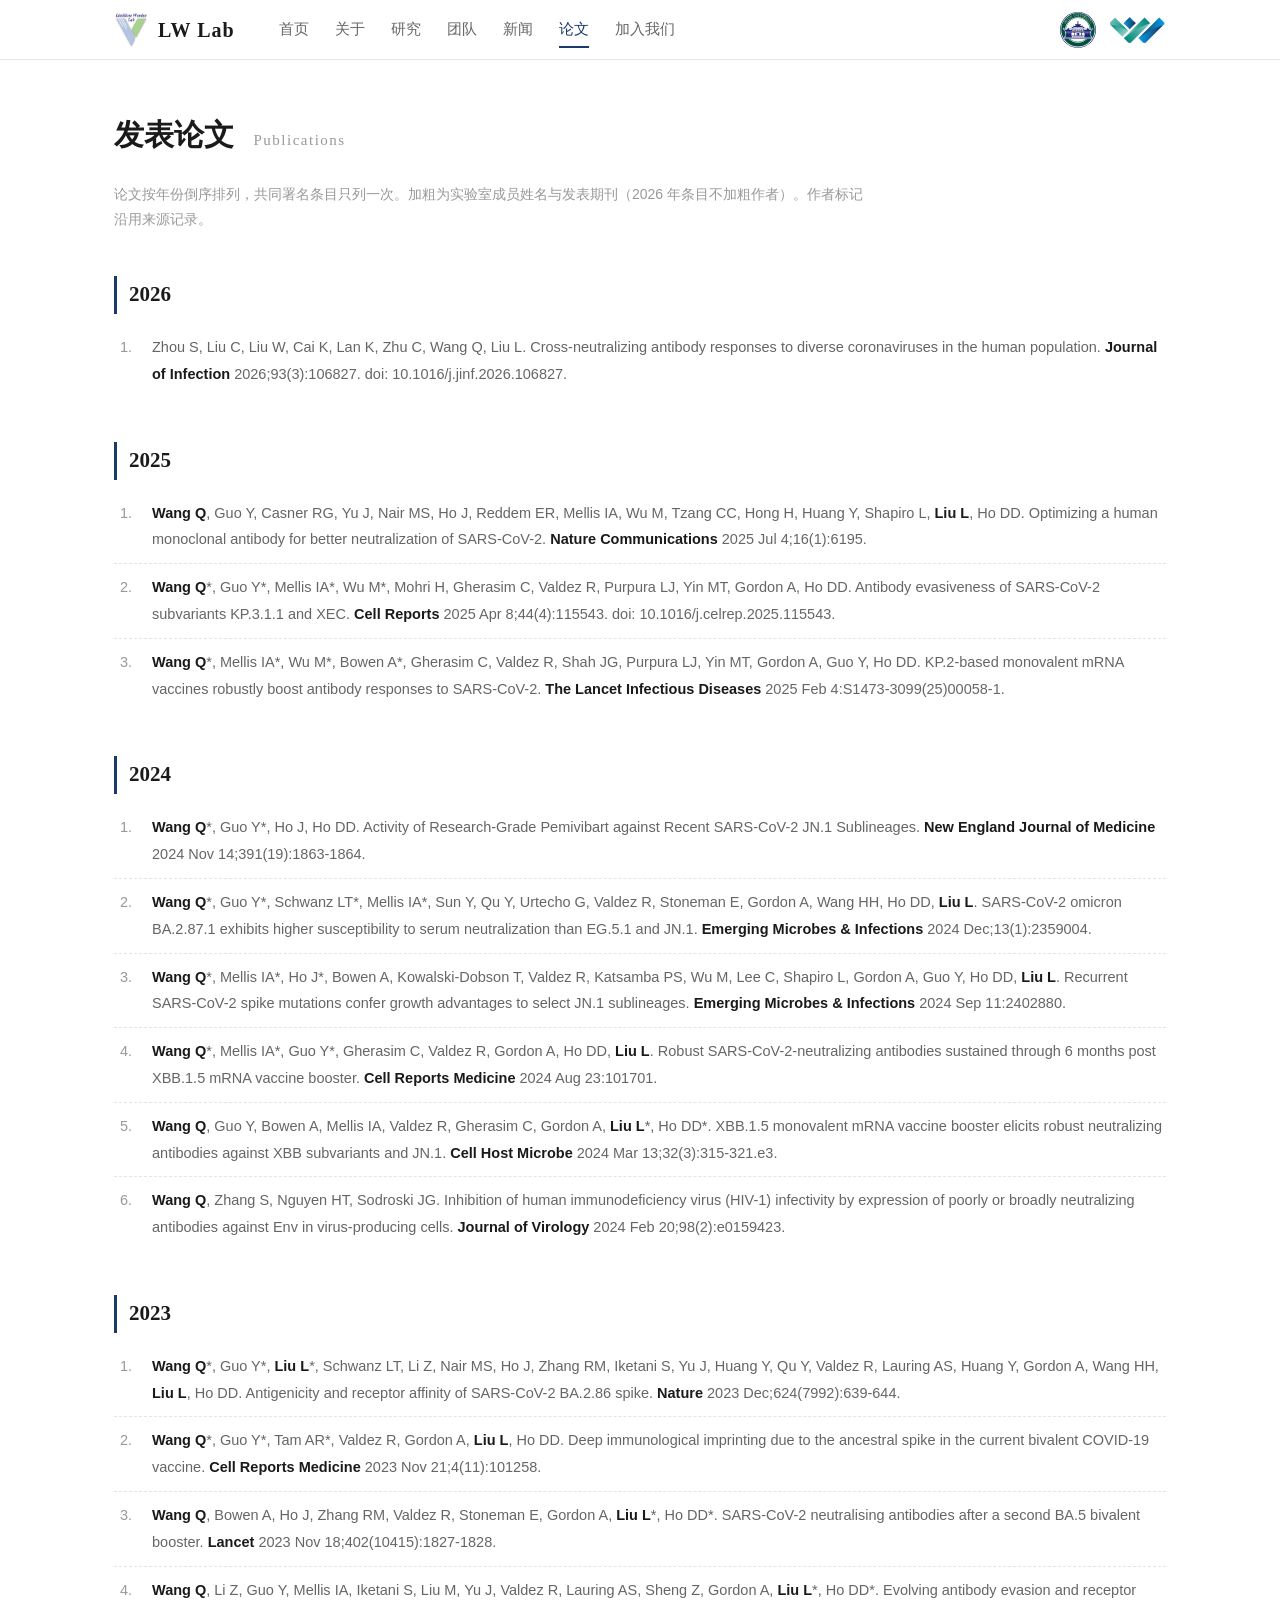
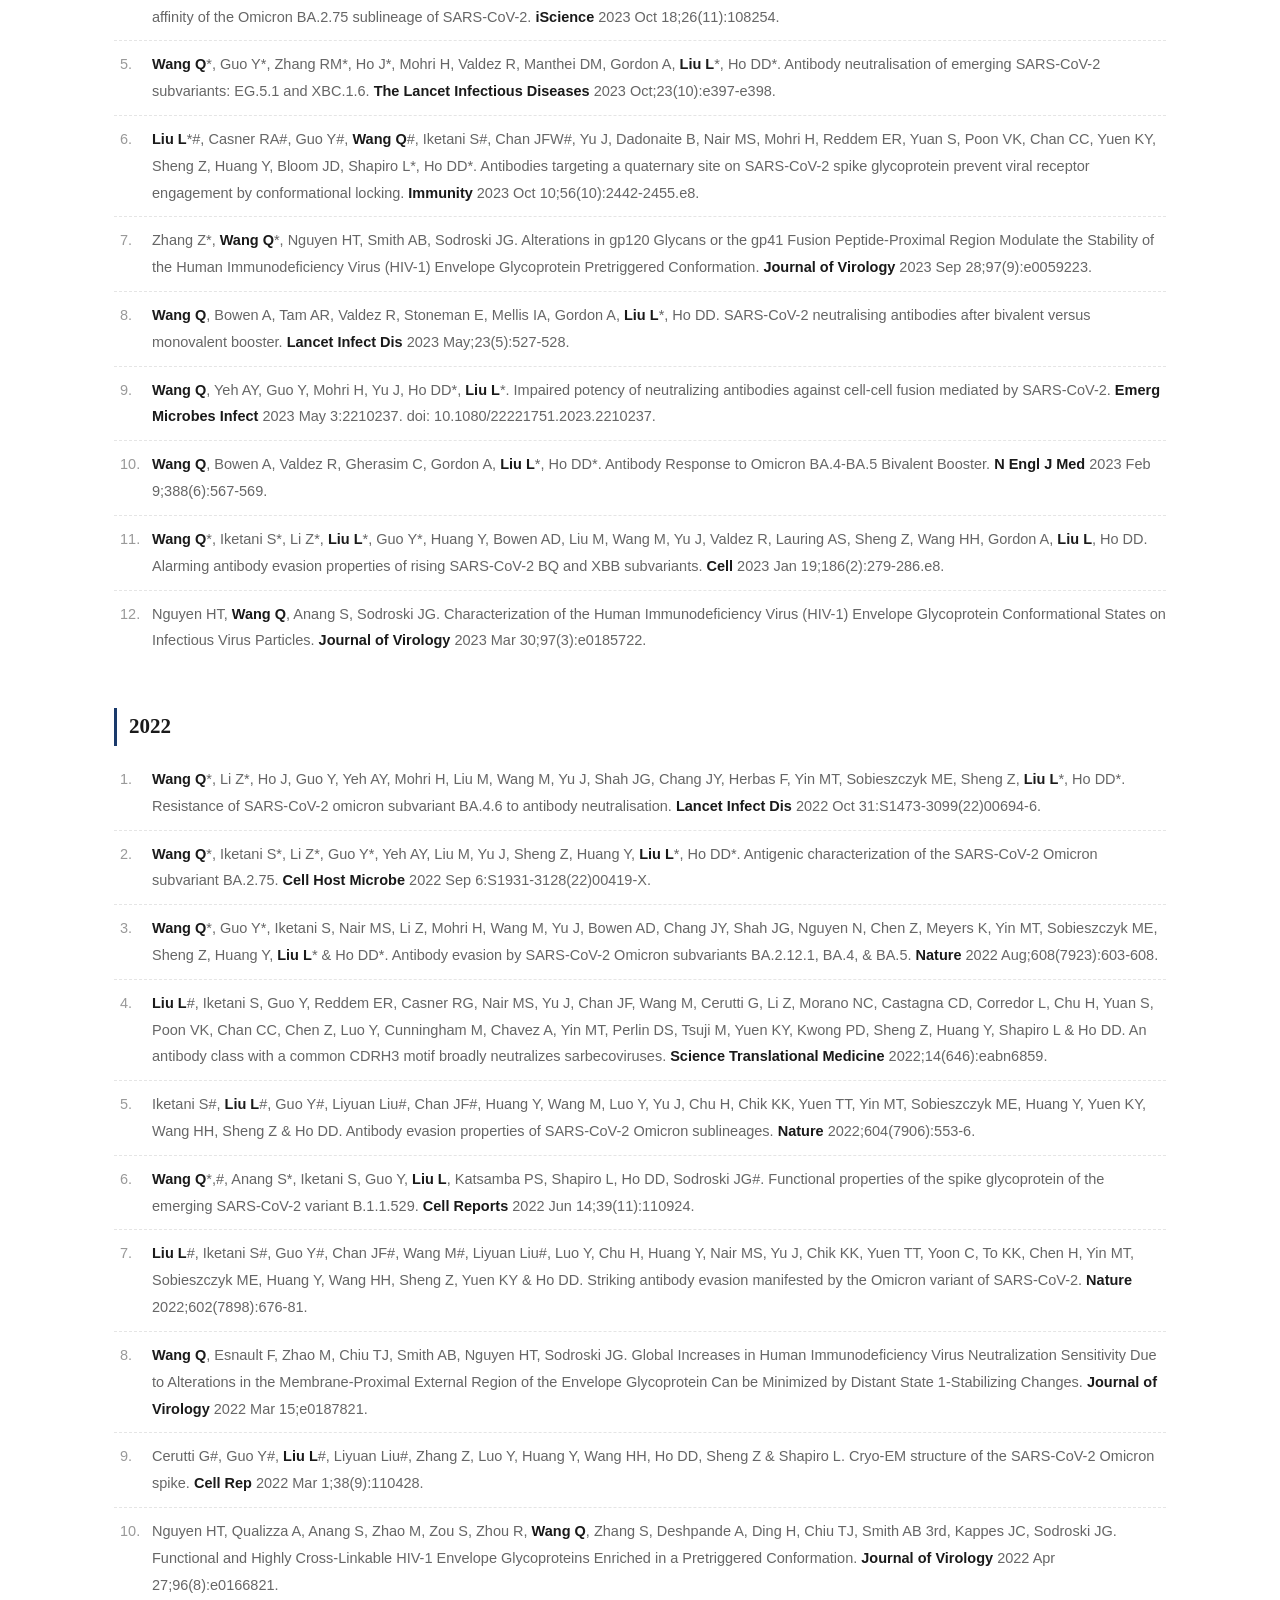
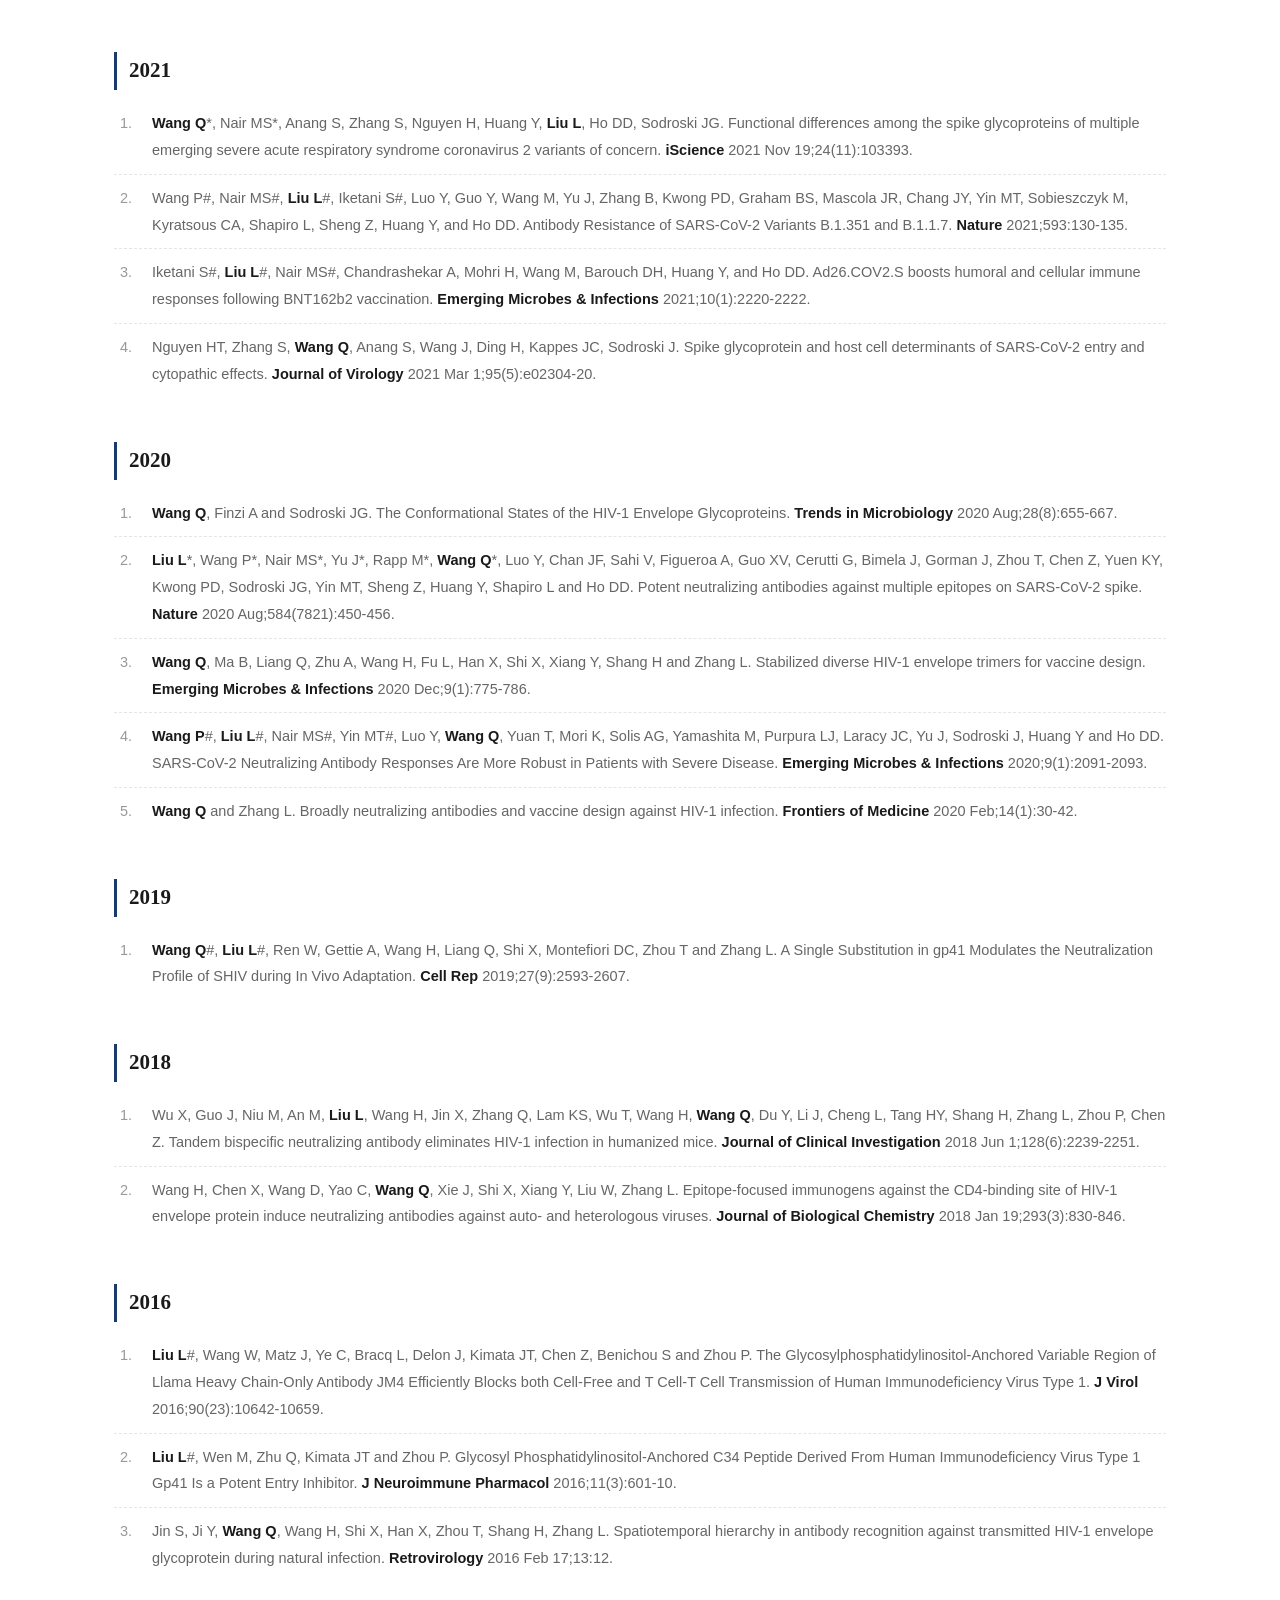
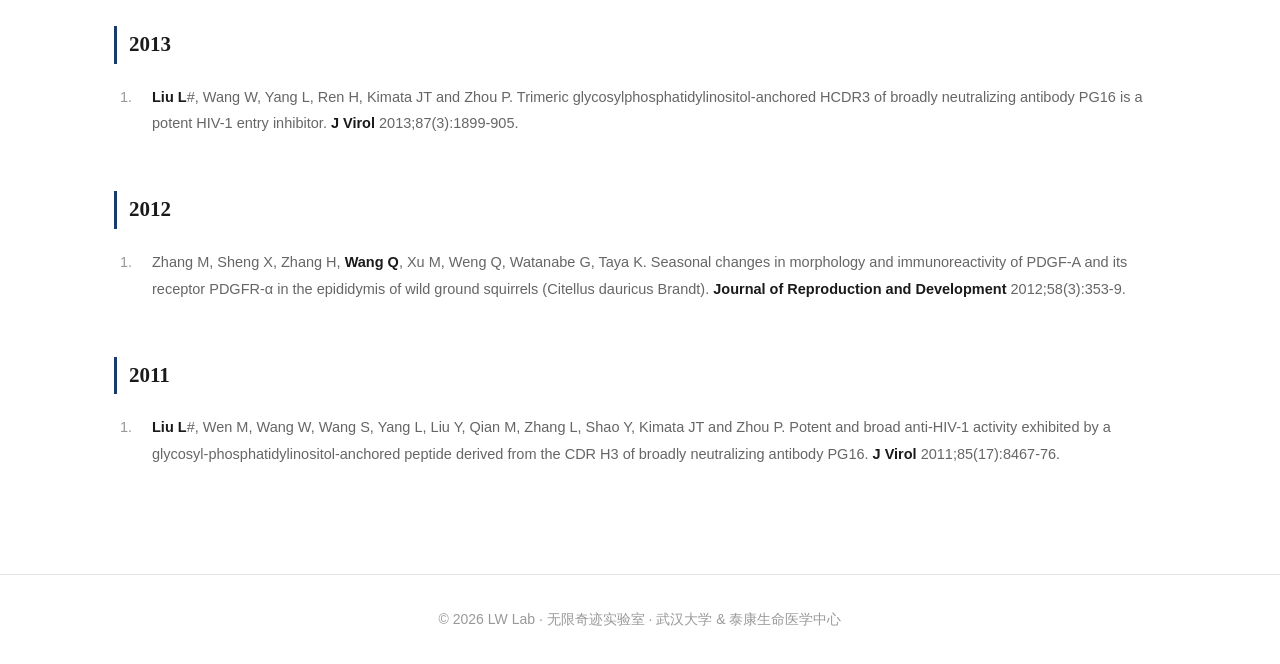
<file: publication.html>
<!DOCTYPE html>
<html lang="zh-CN">
<head>
  <meta charset="UTF-8">
  <meta name="viewport" content="width=device-width, initial-scale=1.0">
  <title>发表论文 · LW Lab · 无限奇迹实验室</title>
  <meta name="description" content="LW Lab（无限奇迹实验室）发表论文列表 · Selected Publications">
  <link rel="icon" type="image/jpeg" href="assets/photos/LWlab.jpg?v=4e979c660531">
  <link rel="stylesheet" href="css/style.css?v=4e979c660531">
</head>
<body>

  <header class="site-header">
    <div class="container header-inner">
      <a class="brand" href="index.html">
        <img class="brand-logo" src="assets/photos/LWlab.jpg?v=4e979c660531" alt="LW Lab 徽标">
        <span>LW&nbsp;Lab</span>
      </a>
      <nav class="site-nav" id="siteNav" aria-label="主导航">
        <a href="index.html#home">首页</a>
        <a href="index.html#about">关于</a>
        <a href="index.html#research">研究</a>
        <a href="index.html#people">团队</a>
        <a href="index.html#news">新闻</a>
        <a href="publication.html" class="active" aria-current="page">论文</a>
        <a href="index.html#join">加入我们</a>
      </nav>
      <div class="header-logos" aria-label="依托单位">
        <img src="assets/photos/武汉大学logo.svg?v=4e979c660531" alt="武汉大学" title="武汉大学">
        <img src="assets/photos/taikang-logo.png?v=4e979c660531" alt="泰康生命医学中心" title="泰康生命医学中心">
      </div>
      <button class="nav-toggle" id="navToggle" aria-label="打开导航菜单" aria-expanded="false" aria-controls="siteNav">
        <span></span><span></span><span></span>
      </button>
    </div>
  </header>

  <main>
    <section class="pub-page"><div class="container"><h2 class="section-title">发表论文 <span class="section-title-en">Publications</span></h2><p class="pub-note">论文按年份倒序排列，共同署名条目只列一次。加粗为实验室成员姓名与发表期刊（2026 年条目不加粗作者）。作者标记沿用来源记录。</p><h3 class="pub-year">2026</h3><ol class="pub-list"><li>Zhou S, Liu C, Liu W, Cai K, Lan K, Zhu C, Wang Q, Liu L. Cross-neutralizing antibody responses to diverse coronaviruses in the human population. <strong>Journal of Infection</strong> 2026;93(3):106827. doi: 10.1016/j.jinf.2026.106827.</li></ol><h3 class="pub-year">2025</h3><ol class="pub-list"><li><strong>Wang Q</strong>, Guo Y, Casner RG, Yu J, Nair MS, Ho J, Reddem ER, Mellis IA, Wu M, Tzang CC, Hong H, Huang Y, Shapiro L, <strong>Liu L</strong>, Ho DD. Optimizing a human monoclonal antibody for better neutralization of SARS-CoV-2. <strong>Nature Communications</strong> 2025 Jul 4;16(1):6195.</li><li><strong>Wang Q</strong>*, Guo Y*, Mellis IA*, Wu M*, Mohri H, Gherasim C, Valdez R, Purpura LJ, Yin MT, Gordon A, Ho DD. Antibody evasiveness of SARS-CoV-2 subvariants KP.3.1.1 and XEC. <strong>Cell Reports</strong> 2025 Apr 8;44(4):115543. doi: 10.1016/j.celrep.2025.115543.</li><li><strong>Wang Q</strong>*, Mellis IA*, Wu M*, Bowen A*, Gherasim C, Valdez R, Shah JG, Purpura LJ, Yin MT, Gordon A, Guo Y, Ho DD. KP.2-based monovalent mRNA vaccines robustly boost antibody responses to SARS-CoV-2. <strong>The Lancet Infectious Diseases</strong> 2025 Feb 4:S1473-3099(25)00058-1.</li></ol><h3 class="pub-year">2024</h3><ol class="pub-list"><li><strong>Wang Q</strong>*, Guo Y*, Ho J, Ho DD. Activity of Research-Grade Pemivibart against Recent SARS-CoV-2 JN.1 Sublineages. <strong>New England Journal of Medicine</strong> 2024 Nov 14;391(19):1863-1864.</li><li><strong>Wang Q</strong>*, Guo Y*, Schwanz LT*, Mellis IA*, Sun Y, Qu Y, Urtecho G, Valdez R, Stoneman E, Gordon A, Wang HH, Ho DD, <strong>Liu L</strong>. SARS-CoV-2 omicron BA.2.87.1 exhibits higher susceptibility to serum neutralization than EG.5.1 and JN.1. <strong>Emerging Microbes &amp; Infections</strong> 2024 Dec;13(1):2359004.</li><li><strong>Wang Q</strong>*, Mellis IA*, Ho J*, Bowen A, Kowalski-Dobson T, Valdez R, Katsamba PS, Wu M, Lee C, Shapiro L, Gordon A, Guo Y, Ho DD, <strong>Liu L</strong>. Recurrent SARS-CoV-2 spike mutations confer growth advantages to select JN.1 sublineages. <strong>Emerging Microbes &amp; Infections</strong> 2024 Sep 11:2402880.</li><li><strong>Wang Q</strong>*, Mellis IA*, Guo Y*, Gherasim C, Valdez R, Gordon A, Ho DD, <strong>Liu L</strong>. Robust SARS-CoV-2-neutralizing antibodies sustained through 6 months post XBB.1.5 mRNA vaccine booster. <strong>Cell Reports Medicine</strong> 2024 Aug 23:101701.</li><li><strong>Wang Q</strong>, Guo Y, Bowen A, Mellis IA, Valdez R, Gherasim C, Gordon A, <strong>Liu L</strong>*, Ho DD*. XBB.1.5 monovalent mRNA vaccine booster elicits robust neutralizing antibodies against XBB subvariants and JN.1. <strong>Cell Host Microbe</strong> 2024 Mar 13;32(3):315-321.e3.</li><li><strong>Wang Q</strong>, Zhang S, Nguyen HT, Sodroski JG. Inhibition of human immunodeficiency virus (HIV-1) infectivity by expression of poorly or broadly neutralizing antibodies against Env in virus-producing cells. <strong>Journal of Virology</strong> 2024 Feb 20;98(2):e0159423.</li></ol><h3 class="pub-year">2023</h3><ol class="pub-list"><li><strong>Wang Q</strong>*, Guo Y*, <strong>Liu L</strong>*, Schwanz LT, Li Z, Nair MS, Ho J, Zhang RM, Iketani S, Yu J, Huang Y, Qu Y, Valdez R, Lauring AS, Huang Y, Gordon A, Wang HH, <strong>Liu L</strong>, Ho DD. Antigenicity and receptor affinity of SARS-CoV-2 BA.2.86 spike. <strong>Nature</strong> 2023 Dec;624(7992):639-644.</li><li><strong>Wang Q</strong>*, Guo Y*, Tam AR*, Valdez R, Gordon A, <strong>Liu L</strong>, Ho DD. Deep immunological imprinting due to the ancestral spike in the current bivalent COVID-19 vaccine. <strong>Cell Reports Medicine</strong> 2023 Nov 21;4(11):101258.</li><li><strong>Wang Q</strong>, Bowen A, Ho J, Zhang RM, Valdez R, Stoneman E, Gordon A, <strong>Liu L</strong>*, Ho DD*. SARS-CoV-2 neutralising antibodies after a second BA.5 bivalent booster. <strong>Lancet</strong> 2023 Nov 18;402(10415):1827-1828.</li><li><strong>Wang Q</strong>, Li Z, Guo Y, Mellis IA, Iketani S, Liu M, Yu J, Valdez R, Lauring AS, Sheng Z, Gordon A, <strong>Liu L</strong>*, Ho DD*. Evolving antibody evasion and receptor affinity of the Omicron BA.2.75 sublineage of SARS-CoV-2. <strong>iScience</strong> 2023 Oct 18;26(11):108254.</li><li><strong>Wang Q</strong>*, Guo Y*, Zhang RM*, Ho J*, Mohri H, Valdez R, Manthei DM, Gordon A, <strong>Liu L</strong>*, Ho DD*. Antibody neutralisation of emerging SARS-CoV-2 subvariants: EG.5.1 and XBC.1.6. <strong>The Lancet Infectious Diseases</strong> 2023 Oct;23(10):e397-e398.</li><li><strong>Liu L</strong>*#, Casner RA#, Guo Y#, <strong>Wang Q</strong>#, Iketani S#, Chan JFW#, Yu J, Dadonaite B, Nair MS, Mohri H, Reddem ER, Yuan S, Poon VK, Chan CC, Yuen KY, Sheng Z, Huang Y, Bloom JD, Shapiro L*, Ho DD*. Antibodies targeting a quaternary site on SARS-CoV-2 spike glycoprotein prevent viral receptor engagement by conformational locking. <strong>Immunity</strong> 2023 Oct 10;56(10):2442-2455.e8.</li><li>Zhang Z*, <strong>Wang Q</strong>*, Nguyen HT, Smith AB, Sodroski JG. Alterations in gp120 Glycans or the gp41 Fusion Peptide-Proximal Region Modulate the Stability of the Human Immunodeficiency Virus (HIV-1) Envelope Glycoprotein Pretriggered Conformation. <strong>Journal of Virology</strong> 2023 Sep 28;97(9):e0059223.</li><li><strong>Wang Q</strong>, Bowen A, Tam AR, Valdez R, Stoneman E, Mellis IA, Gordon A, <strong>Liu L</strong>*, Ho DD. SARS-CoV-2 neutralising antibodies after bivalent versus monovalent booster. <strong>Lancet Infect Dis</strong> 2023 May;23(5):527-528.</li><li><strong>Wang Q</strong>, Yeh AY, Guo Y, Mohri H, Yu J, Ho DD*, <strong>Liu L</strong>*. Impaired potency of neutralizing antibodies against cell-cell fusion mediated by SARS-CoV-2. <strong>Emerg Microbes Infect</strong> 2023 May 3:2210237. doi: 10.1080/22221751.2023.2210237.</li><li><strong>Wang Q</strong>, Bowen A, Valdez R, Gherasim C, Gordon A, <strong>Liu L</strong>*, Ho DD*. Antibody Response to Omicron BA.4-BA.5 Bivalent Booster. <strong>N Engl J Med</strong> 2023 Feb 9;388(6):567-569.</li><li><strong>Wang Q</strong>*, Iketani S*, Li Z*, <strong>Liu L</strong>*, Guo Y*, Huang Y, Bowen AD, Liu M, Wang M, Yu J, Valdez R, Lauring AS, Sheng Z, Wang HH, Gordon A, <strong>Liu L</strong>, Ho DD. Alarming antibody evasion properties of rising SARS-CoV-2 BQ and XBB subvariants. <strong>Cell</strong> 2023 Jan 19;186(2):279-286.e8.</li><li>Nguyen HT, <strong>Wang Q</strong>, Anang S, Sodroski JG. Characterization of the Human Immunodeficiency Virus (HIV-1) Envelope Glycoprotein Conformational States on Infectious Virus Particles. <strong>Journal of Virology</strong> 2023 Mar 30;97(3):e0185722.</li></ol><h3 class="pub-year">2022</h3><ol class="pub-list"><li><strong>Wang Q</strong>*, Li Z*, Ho J, Guo Y, Yeh AY, Mohri H, Liu M, Wang M, Yu J, Shah JG, Chang JY, Herbas F, Yin MT, Sobieszczyk ME, Sheng Z, <strong>Liu L</strong>*, Ho DD*. Resistance of SARS-CoV-2 omicron subvariant BA.4.6 to antibody neutralisation. <strong>Lancet Infect Dis</strong> 2022 Oct 31:S1473-3099(22)00694-6.</li><li><strong>Wang Q</strong>*, Iketani S*, Li Z*, Guo Y*, Yeh AY, Liu M, Yu J, Sheng Z, Huang Y, <strong>Liu L</strong>*, Ho DD*. Antigenic characterization of the SARS-CoV-2 Omicron subvariant BA.2.75. <strong>Cell Host Microbe</strong> 2022 Sep 6:S1931-3128(22)00419-X.</li><li><strong>Wang Q</strong>*, Guo Y*, Iketani S, Nair MS, Li Z, Mohri H, Wang M, Yu J, Bowen AD, Chang JY, Shah JG, Nguyen N, Chen Z, Meyers K, Yin MT, Sobieszczyk ME, Sheng Z, Huang Y, <strong>Liu L</strong>* &amp; Ho DD*. Antibody evasion by SARS-CoV-2 Omicron subvariants BA.2.12.1, BA.4, &amp; BA.5. <strong>Nature</strong> 2022 Aug;608(7923):603-608.</li><li><strong>Liu L</strong>#, Iketani S, Guo Y, Reddem ER, Casner RG, Nair MS, Yu J, Chan JF, Wang M, Cerutti G, Li Z, Morano NC, Castagna CD, Corredor L, Chu H, Yuan S, Poon VK, Chan CC, Chen Z, Luo Y, Cunningham M, Chavez A, Yin MT, Perlin DS, Tsuji M, Yuen KY, Kwong PD, Sheng Z, Huang Y, Shapiro L &amp; Ho DD. An antibody class with a common CDRH3 motif broadly neutralizes sarbecoviruses. <strong>Science Translational Medicine</strong> 2022;14(646):eabn6859.</li><li>Iketani S#, <strong>Liu L</strong>#, Guo Y#, Liyuan Liu#, Chan JF#, Huang Y, Wang M, Luo Y, Yu J, Chu H, Chik KK, Yuen TT, Yin MT, Sobieszczyk ME, Huang Y, Yuen KY, Wang HH, Sheng Z &amp; Ho DD. Antibody evasion properties of SARS-CoV-2 Omicron sublineages. <strong>Nature</strong> 2022;604(7906):553-6.</li><li><strong>Wang Q</strong>*,#, Anang S*, Iketani S, Guo Y, <strong>Liu L</strong>, Katsamba PS, Shapiro L, Ho DD, Sodroski JG#. Functional properties of the spike glycoprotein of the emerging SARS-CoV-2 variant B.1.1.529. <strong>Cell Reports</strong> 2022 Jun 14;39(11):110924.</li><li><strong>Liu L</strong>#, Iketani S#, Guo Y#, Chan JF#, Wang M#, Liyuan Liu#, Luo Y, Chu H, Huang Y, Nair MS, Yu J, Chik KK, Yuen TT, Yoon C, To KK, Chen H, Yin MT, Sobieszczyk ME, Huang Y, Wang HH, Sheng Z, Yuen KY &amp; Ho DD. Striking antibody evasion manifested by the Omicron variant of SARS-CoV-2. <strong>Nature</strong> 2022;602(7898):676-81.</li><li><strong>Wang Q</strong>, Esnault F, Zhao M, Chiu TJ, Smith AB, Nguyen HT, Sodroski JG. Global Increases in Human Immunodeficiency Virus Neutralization Sensitivity Due to Alterations in the Membrane-Proximal External Region of the Envelope Glycoprotein Can be Minimized by Distant State 1-Stabilizing Changes. <strong>Journal of Virology</strong> 2022 Mar 15;e0187821.</li><li>Cerutti G#, Guo Y#, <strong>Liu L</strong>#, Liyuan Liu#, Zhang Z, Luo Y, Huang Y, Wang HH, Ho DD, Sheng Z &amp; Shapiro L. Cryo-EM structure of the SARS-CoV-2 Omicron spike. <strong>Cell Rep</strong> 2022 Mar 1;38(9):110428.</li><li>Nguyen HT, Qualizza A, Anang S, Zhao M, Zou S, Zhou R, <strong>Wang Q</strong>, Zhang S, Deshpande A, Ding H, Chiu TJ, Smith AB 3rd, Kappes JC, Sodroski JG. Functional and Highly Cross-Linkable HIV-1 Envelope Glycoproteins Enriched in a Pretriggered Conformation. <strong>Journal of Virology</strong> 2022 Apr 27;96(8):e0166821.</li></ol><h3 class="pub-year">2021</h3><ol class="pub-list"><li><strong>Wang Q</strong>*, Nair MS*, Anang S, Zhang S, Nguyen H, Huang Y, <strong>Liu L</strong>, Ho DD, Sodroski JG. Functional differences among the spike glycoproteins of multiple emerging severe acute respiratory syndrome coronavirus 2 variants of concern. <strong>iScience</strong> 2021 Nov 19;24(11):103393.</li><li>Wang P#, Nair MS#, <strong>Liu L</strong>#, Iketani S#, Luo Y, Guo Y, Wang M, Yu J, Zhang B, Kwong PD, Graham BS, Mascola JR, Chang JY, Yin MT, Sobieszczyk M, Kyratsous CA, Shapiro L, Sheng Z, Huang Y, and Ho DD. Antibody Resistance of SARS-CoV-2 Variants B.1.351 and B.1.1.7. <strong>Nature</strong> 2021;593:130-135.</li><li>Iketani S#, <strong>Liu L</strong>#, Nair MS#, Chandrashekar A, Mohri H, Wang M, Barouch DH, Huang Y, and Ho DD. Ad26.COV2.S boosts humoral and cellular immune responses following BNT162b2 vaccination. <strong>Emerging Microbes &amp; Infections</strong> 2021;10(1):2220-2222.</li><li>Nguyen HT, Zhang S, <strong>Wang Q</strong>, Anang S, Wang J, Ding H, Kappes JC, Sodroski J. Spike glycoprotein and host cell determinants of SARS-CoV-2 entry and cytopathic effects. <strong>Journal of Virology</strong> 2021 Mar 1;95(5):e02304-20.</li></ol><h3 class="pub-year">2020</h3><ol class="pub-list"><li><strong>Wang Q</strong>, Finzi A and Sodroski JG. The Conformational States of the HIV-1 Envelope Glycoproteins. <strong>Trends in Microbiology</strong> 2020 Aug;28(8):655-667.</li><li><strong>Liu L</strong>*, Wang P*, Nair MS*, Yu J*, Rapp M*, <strong>Wang Q</strong>*, Luo Y, Chan JF, Sahi V, Figueroa A, Guo XV, Cerutti G, Bimela J, Gorman J, Zhou T, Chen Z, Yuen KY, Kwong PD, Sodroski JG, Yin MT, Sheng Z, Huang Y, Shapiro L and Ho DD. Potent neutralizing antibodies against multiple epitopes on SARS-CoV-2 spike. <strong>Nature</strong> 2020 Aug;584(7821):450-456.</li><li><strong>Wang Q</strong>, Ma B, Liang Q, Zhu A, Wang H, Fu L, Han X, Shi X, Xiang Y, Shang H and Zhang L. Stabilized diverse HIV-1 envelope trimers for vaccine design. <strong>Emerging Microbes &amp; Infections</strong> 2020 Dec;9(1):775-786.</li><li><strong>Wang P</strong>#, <strong>Liu L</strong>#, Nair MS#, Yin MT#, Luo Y, <strong>Wang Q</strong>, Yuan T, Mori K, Solis AG, Yamashita M, Purpura LJ, Laracy JC, Yu J, Sodroski J, Huang Y and Ho DD. SARS-CoV-2 Neutralizing Antibody Responses Are More Robust in Patients with Severe Disease. <strong>Emerging Microbes &amp; Infections</strong> 2020;9(1):2091-2093.</li><li><strong>Wang Q</strong> and Zhang L. Broadly neutralizing antibodies and vaccine design against HIV-1 infection. <strong>Frontiers of Medicine</strong> 2020 Feb;14(1):30-42.</li></ol><h3 class="pub-year">2019</h3><ol class="pub-list"><li><strong>Wang Q</strong>#, <strong>Liu L</strong>#, Ren W, Gettie A, Wang H, Liang Q, Shi X, Montefiori DC, Zhou T and Zhang L. A Single Substitution in gp41 Modulates the Neutralization Profile of SHIV during In Vivo Adaptation. <strong>Cell Rep</strong> 2019;27(9):2593-2607.</li></ol><h3 class="pub-year">2018</h3><ol class="pub-list"><li>Wu X, Guo J, Niu M, An M, <strong>Liu L</strong>, Wang H, Jin X, Zhang Q, Lam KS, Wu T, Wang H, <strong>Wang Q</strong>, Du Y, Li J, Cheng L, Tang HY, Shang H, Zhang L, Zhou P, Chen Z. Tandem bispecific neutralizing antibody eliminates HIV-1 infection in humanized mice. <strong>Journal of Clinical Investigation</strong> 2018 Jun 1;128(6):2239-2251.</li><li>Wang H, Chen X, Wang D, Yao C, <strong>Wang Q</strong>, Xie J, Shi X, Xiang Y, Liu W, Zhang L. Epitope-focused immunogens against the CD4-binding site of HIV-1 envelope protein induce neutralizing antibodies against auto- and heterologous viruses. <strong>Journal of Biological Chemistry</strong> 2018 Jan 19;293(3):830-846.</li></ol><h3 class="pub-year">2016</h3><ol class="pub-list"><li><strong>Liu L</strong>#, Wang W, Matz J, Ye C, Bracq L, Delon J, Kimata JT, Chen Z, Benichou S and Zhou P. The Glycosylphosphatidylinositol-Anchored Variable Region of Llama Heavy Chain-Only Antibody JM4 Efficiently Blocks both Cell-Free and T Cell-T Cell Transmission of Human Immunodeficiency Virus Type 1. <strong>J Virol</strong> 2016;90(23):10642-10659.</li><li><strong>Liu L</strong>#, Wen M, Zhu Q, Kimata JT and Zhou P. Glycosyl Phosphatidylinositol-Anchored C34 Peptide Derived From Human Immunodeficiency Virus Type 1 Gp41 Is a Potent Entry Inhibitor. <strong>J Neuroimmune Pharmacol</strong> 2016;11(3):601-10.</li><li>Jin S, Ji Y, <strong>Wang Q</strong>, Wang H, Shi X, Han X, Zhou T, Shang H, Zhang L. Spatiotemporal hierarchy in antibody recognition against transmitted HIV-1 envelope glycoprotein during natural infection. <strong>Retrovirology</strong> 2016 Feb 17;13:12.</li></ol><h3 class="pub-year">2013</h3><ol class="pub-list"><li><strong>Liu L</strong>#, Wang W, Yang L, Ren H, Kimata JT and Zhou P. Trimeric glycosylphosphatidylinositol-anchored HCDR3 of broadly neutralizing antibody PG16 is a potent HIV-1 entry inhibitor. <strong>J Virol</strong> 2013;87(3):1899-905.</li></ol><h3 class="pub-year">2012</h3><ol class="pub-list"><li>Zhang M, Sheng X, Zhang H, <strong>Wang Q</strong>, Xu M, Weng Q, Watanabe G, Taya K. Seasonal changes in morphology and immunoreactivity of PDGF-A and its receptor PDGFR-α in the epididymis of wild ground squirrels (Citellus dauricus Brandt). <strong>Journal of Reproduction and Development</strong> 2012;58(3):353-9.</li></ol><h3 class="pub-year">2011</h3><ol class="pub-list"><li><strong>Liu L</strong>#, Wen M, Wang W, Wang S, Yang L, Liu Y, Qian M, Zhang L, Shao Y, Kimata JT and Zhou P. Potent and broad anti-HIV-1 activity exhibited by a glycosyl-phosphatidylinositol-anchored peptide derived from the CDR H3 of broadly neutralizing antibody PG16. <strong>J Virol</strong> 2011;85(17):8467-76.</li></ol></div></section>
  </main>

  <footer class="site-footer"><div class="container"><p>© 2026 LW Lab · 无限奇迹实验室 · 武汉大学 &amp; 泰康生命医学中心</p></div></footer>

  <script src="js/main.js?v=4e979c660531"></script>
</body>
</html>
</file>
<file: css/style.css>
/* ============================================================
   LW Lab · 无限奇迹实验室
   纯白极简学术风 · 无外部依赖（系统字体栈，完全离线可用）
   ============================================================ */

:root {
  --color-text: #1a1a1a;
  --color-text-secondary: #666;
  --color-text-muted: #999;
  --color-accent: #1a3a6b;
  --color-bg: #ffffff;
  --color-bg-alt: #fafafa;
  --color-photo-bg: #f0f0f0;
  --color-border: #e5e5e5;
  --font-serif: "Source Han Serif SC", "Noto Serif SC", "STZhongsong", "SimSun", serif;
  --font-sans: "PingFang SC", "Hiragino Sans GB", "Microsoft YaHei", "Segoe UI", "Helvetica Neue", Arial, sans-serif;
  --max-width: 1100px;
  --header-height: 60px;
}

* { box-sizing: border-box; }

html {
  scroll-behavior: smooth;
}

body {
  margin: 0;
  background: var(--color-bg);
  color: var(--color-text);
  font-family: var(--font-sans);
  font-size: 16px;
  line-height: 1.8;
  -webkit-font-smoothing: antialiased;
}

.container {
  max-width: var(--max-width);
  margin: 0 auto;
  padding: 0 24px;
}

/* ---------- 顶部导航 ---------- */

.site-header {
  position: fixed;
  top: 0;
  left: 0;
  right: 0;
  z-index: 100;
  height: var(--header-height);
  background: rgba(255, 255, 255, 0.96);
  border-bottom: 1px solid var(--color-border);
  backdrop-filter: blur(6px);
}

.header-inner {
  height: 100%;
  display: flex;
  align-items: center;
  justify-content: space-between;
}

.brand {
  display: flex;
  align-items: center;
  gap: 10px;
  font-family: var(--font-serif);
  font-size: 20px;
  font-weight: 600;
  color: var(--color-text);
  text-decoration: none;
  letter-spacing: 0.05em;
}

.brand-logo {
  width: 34px;
  height: 36px;
  object-fit: contain;
  display: block;
}

/* 导航紧随 LW Lab 之后（左置），右侧留给单位徽标 */
.site-nav {
  display: flex;
  gap: 26px;
  margin-left: 44px;
}

.site-nav a {
  color: var(--color-text-secondary);
  text-decoration: none;
  font-size: 15px;
  padding: 4px 0;
  border-bottom: 2px solid transparent;
  transition: color 0.15s ease, border-color 0.15s ease;
}

.site-nav a:hover {
  color: var(--color-accent);
  border-bottom-color: var(--color-accent);
}

.site-nav a.active {
  color: var(--color-accent);
  border-bottom-color: var(--color-accent);
}

/* 右上角单位徽标（武汉大学 / 泰康生命医学中心） */
.header-logos {
  margin-left: auto;
  display: flex;
  align-items: center;
  gap: 14px;
}

.header-logos img {
  height: 36px;
  width: auto;
  display: block;
}

.header-logos img + img {
  height: 26px;
}

/* 移动端菜单按钮（桌面隐藏） */
.nav-toggle {
  display: none;
  flex-direction: column;
  justify-content: center;
  gap: 5px;
  width: 40px;
  height: 40px;
  padding: 8px;
  background: none;
  border: none;
  cursor: pointer;
}

.nav-toggle span {
  display: block;
  height: 2px;
  width: 100%;
  background: var(--color-text);
}

/* ---------- Hero：左（徽标粒子+文字）右（最新论文） ---------- */

.hero {
  position: relative;
  padding: calc(var(--header-height) + 36px) 0 72px;
  overflow: hidden;
}

.hero-inner {
  display: flex;
  gap: 40px;
  align-items: stretch;
  min-height: calc(100vh - var(--header-height) - 108px);
}

.hero-left {
  position: relative;
  flex: 1;
  display: flex;
  flex-direction: column;
  justify-content: flex-end;
  min-height: 500px;
}

/* "拨开草丛"彩蛋层：位于粒子层之下，鼠标靠近时显现 */
.hero-icons {
  position: absolute;
  inset: 0;
  pointer-events: none;
}

.hero-icon {
  position: absolute;
  transform: translate(-50%, -50%) scale(0.6) rotate(-10deg);
  opacity: 0;
  /* 默认（隐藏方向）慢速带延迟淡出；.visible 覆盖为快速无延迟淡入 */
  transition: opacity 0.9s ease 0.9s, transform 0.9s ease 0.9s;
}

.hero-icon.visible {
  opacity: 1;
  transform: translate(-50%, -50%) scale(1) rotate(0deg);
  transition: opacity 0.3s ease, transform 0.35s cubic-bezier(0.34, 1.56, 0.64, 1);
}

.hero-icon img {
  width: 54px;
  height: 54px;
  display: block;
  filter: drop-shadow(0 4px 10px rgba(26, 58, 107, 0.18));
}

.hero-canvas {
  position: absolute;
  inset: 0;
  width: 100%;
  height: 100%;
  display: block;
}

.hero-text {
  position: relative;
  z-index: 1;
  pointer-events: auto;
  padding-bottom: 10px;
  animation: heroFadeUp 0.9s ease both;
}

@keyframes heroFadeUp {
  from { opacity: 0; transform: translateY(14px); }
  to   { opacity: 1; transform: none; }
}

.hero-title {
  font-family: var(--font-serif);
  font-size: 52px;
  font-weight: 600;
  letter-spacing: 0.04em;
  margin: 0 0 10px;
}

.hero-sub {
  font-family: var(--font-serif);
  font-size: 19px;
  color: var(--color-text-secondary);
  margin: 0 0 22px;
  letter-spacing: 0.08em;
}

.hero-intro {
  max-width: 560px;
  margin: 0;
  color: var(--color-text-secondary);
  font-size: 15.5px;
}

/* 右侧：最新论文展示卡 */
.hero-right {
  flex: 1.08;
  display: flex;
  flex-direction: column;
  justify-content: center;
  max-width: 580px;
  animation: heroFadeUp 0.9s 0.15s ease both;
}

.hero-paper-label {
  display: flex;
  align-items: center;
  gap: 12px;
  font-size: 12.5px;
  letter-spacing: 0.16em;
  text-transform: uppercase;
  color: var(--color-text-muted);
  margin: 0 0 16px;
  white-space: nowrap;
}

.hero-paper-label::after {
  content: "";
  flex: 1;
  height: 1px;
  background: var(--color-border);
}

.paper-card {
  position: relative;
  display: grid;
  border: 1px solid var(--color-border);
  border-radius: 10px;
  background: var(--color-bg);
  overflow: hidden;
  box-shadow: 0 14px 36px rgba(26, 58, 107, 0.07);
}

/* 多篇论文时纵向堆叠轮播：所有 slide 占同一网格单元，淡入淡出 */
.paper-slide {
  grid-area: 1 / 1;
  opacity: 0;
  transition: opacity 0.7s ease;
  pointer-events: none;
}

.paper-slide.active {
  opacity: 1;
  pointer-events: auto;
}

.paper-fig {
  display: block;
  border-bottom: 1px solid var(--color-border);
}

.paper-fig img {
  display: block;
  width: 100%;
  aspect-ratio: 8 / 5;
  object-fit: contain;
  background: var(--color-bg);
  transition: transform 0.35s ease;
}

.paper-fig:hover img {
  transform: scale(1.02);
}

.paper-info {
  padding: 18px 22px 20px;
}

.paper-title {
  font-family: var(--font-serif);
  font-size: 18px;
  font-weight: 600;
  line-height: 1.55;
  margin: 0 0 7px;
}

.paper-meta {
  margin: 0;
  font-size: 14.5px;
  color: var(--color-text-secondary);
}

.paper-meta strong {
  color: var(--color-text);
}

.hero-scroll-hint {
  position: absolute;
  left: 50%;
  bottom: 18px;
  transform: translateX(-50%);
  z-index: 1;
  display: flex;
  align-items: center;
  gap: 8px;
  color: var(--color-text-muted);
  font-size: 13px;
  letter-spacing: 0.12em;
  text-decoration: none;
}

.hero-scroll-arrow {
  display: inline-block;
  animation: hintFloat 2.2s ease-in-out infinite;
}

@keyframes hintFloat {
  0%, 100% { transform: translateY(0); }
  50%      { transform: translateY(5px); }
}

/* ---------- 分区通用 ---------- */

.section {
  padding: 88px 0;
  border-top: 1px solid var(--color-border);
  scroll-margin-top: var(--header-height);
}

.section-alt {
  background: var(--color-bg-alt);
}

.section-title {
  font-family: var(--font-serif);
  font-size: 30px;
  font-weight: 600;
  margin: 0 0 36px;
}

.section-title-en {
  font-size: 15px;
  font-weight: 400;
  color: var(--color-text-muted);
  margin-left: 12px;
  letter-spacing: 0.1em;
}

.section-body p {
  max-width: 760px;
  margin: 0 0 16px;
}

.link {
  color: var(--color-accent);
  text-decoration: none;
  border-bottom: 1px solid currentColor;
}

.link:hover {
  opacity: 0.75;
}

/* ---------- 合影轮播 ---------- */

.gallery {
  position: relative;
  margin-top: 4px;
  border: 1px solid var(--color-border);
  border-radius: 8px;
  overflow: hidden;
  background: var(--color-bg);
}

.gallery-track {
  display: flex;
  overflow-x: auto;
  scroll-snap-type: x mandatory;
  -webkit-overflow-scrolling: touch;
  scrollbar-width: none;
}

.gallery-track::-webkit-scrollbar { display: none; }

.gallery-track img {
  flex: 0 0 100%;
  width: 100%;
  aspect-ratio: 3 / 2;
  object-fit: cover;
  scroll-snap-align: start;
  user-select: none;
  -webkit-user-drag: none;
}

.gallery-btn {
  position: absolute;
  top: 50%;
  transform: translateY(-50%);
  width: 42px;
  height: 42px;
  border-radius: 50%;
  border: 1px solid var(--color-border);
  background: rgba(255, 255, 255, 0.92);
  color: var(--color-text-secondary);
  font-size: 24px;
  line-height: 1;
  cursor: pointer;
  opacity: 0;
  transition: opacity 0.2s ease, color 0.15s ease;
  display: flex;
  align-items: center;
  justify-content: center;
  padding-bottom: 4px;
}

.gallery-btn:hover { color: var(--color-accent); }

.gallery-prev { left: 14px; }
.gallery-next { right: 14px; }

.gallery:hover .gallery-btn,
.gallery-btn:focus-visible { opacity: 1; }

.gallery-dots {
  position: absolute;
  left: 0;
  right: 0;
  bottom: 12px;
  display: flex;
  justify-content: center;
  gap: 8px;
}

.gallery-dot {
  width: 8px;
  height: 8px;
  padding: 0;
  border: none;
  border-radius: 50%;
  background: rgba(255, 255, 255, 0.55);
  box-shadow: 0 0 0 1px rgba(0, 0, 0, 0.12);
  cursor: pointer;
  transition: background 0.2s ease;
}

.gallery-dot.active { background: var(--color-accent); }

@media (hover: none) {
  .gallery-btn { opacity: 1; width: 36px; height: 36px; }
}

/* ---------- 研究 ---------- */

.research-grid {
  display: grid;
  grid-template-columns: repeat(2, 1fr);
  gap: 24px;
}

.research-card {
  background: var(--color-bg);
  border: 1px solid var(--color-border);
  border-radius: 6px;
  padding: 28px 28px 24px;
}

.section-alt .research-card {
  border-color: var(--color-border);
}

.research-card h3 {
  display: flex;
  align-items: center;
  gap: 10px;
  font-family: var(--font-serif);
  font-size: 19px;
  font-weight: 600;
  margin: 0 0 10px;
  color: var(--color-text);
}

.research-card h3 img {
  flex: none;
  width: 26px;
  height: 26px;
}

.research-card p {
  margin: 0;
  color: var(--color-text-secondary);
  font-size: 15px;
}

/* ---------- 团队 ---------- */

.people-group-title {
  font-family: var(--font-serif);
  font-size: 19px;
  font-weight: 600;
  margin: 0 0 24px;
  padding-left: 12px;
  border-left: 3px solid var(--color-accent);
}

.people-grid {
  display: grid;
  grid-template-columns: repeat(5, 1fr);
  gap: 28px 20px;
  margin-bottom: 48px;
}

.people-grid-faculty {
  grid-template-columns: repeat(2, 220px);
}

.person {
  text-align: center;
  color: inherit;
  text-decoration: none;
  display: block;
}

.person-faculty .person-name {
  transition: color 0.15s ease;
}

.person-faculty:hover .person-name {
  color: var(--color-accent);
}

.photo {
  position: relative;
  width: 100%;
  aspect-ratio: 3 / 4;
  background: var(--color-photo-bg);
  border-radius: 8px;
  overflow: hidden;
  margin-bottom: 10px;
}

.photo img {
  position: absolute;
  inset: 0;
  width: 100%;
  height: 100%;
  object-fit: cover;
}

.photo-fallback {
  position: absolute;
  inset: 0;
  display: flex;
  align-items: center;
  justify-content: center;
  font-family: var(--font-serif);
  font-size: 40px;
  color: #c0c0c0;
  user-select: none;
}

.person-faculty .photo-fallback {
  font-size: 56px;
}

.person-name {
  font-size: 16px;
  font-weight: 600;
  margin: 0 0 2px;
}

.person-sub {
  font-size: 13px;
  color: var(--color-text-muted);
  margin: 0;
}

.person-faculty .person-name {
  font-size: 18px;
}

.person-faculty .person-sub {
  font-size: 14px;
}

/* ---------- 导师简介 ---------- */

.faculty-profile {
  border: 1px solid var(--color-border);
  border-radius: 8px;
  background: var(--color-bg);
  padding: 28px;
  margin: 0 0 24px;
  scroll-margin-top: calc(var(--header-height) + 16px);
}

.faculty-head {
  display: flex;
  gap: 26px;
  align-items: flex-start;
}

.faculty-photo {
  position: relative;
  flex: 0 0 128px;
  aspect-ratio: 3 / 4;
  background: var(--color-photo-bg);
  border-radius: 8px;
  overflow: hidden;
}

.faculty-photo img {
  position: absolute;
  inset: 0;
  width: 100%;
  height: 100%;
  object-fit: cover;
}

.faculty-photo .photo-fallback {
  font-size: 44px;
}

.faculty-name {
  font-family: var(--font-serif);
  font-size: 23px;
  font-weight: 600;
  margin: 0 0 14px;
}

.faculty-en {
  font-size: 14px;
  font-weight: 400;
  color: var(--color-text-muted);
  margin-left: 10px;
  font-family: var(--font-sans);
  letter-spacing: 0.04em;
}

.faculty-facts {
  display: grid;
  grid-template-columns: repeat(2, 1fr);
  gap: 6px 28px;
  margin: 0;
  font-size: 14.5px;
}

.faculty-facts div { display: flex; gap: 10px; }

.faculty-facts dt {
  flex: none;
  min-width: 68px;
  color: var(--color-text-muted);
}

.faculty-facts dd { margin: 0; color: var(--color-text); min-width: 0; overflow-wrap: anywhere; }

.faculty-meta { min-width: 0; }

.faculty-body {
  display: grid;
  grid-template-columns: 1.1fr 1fr;
  gap: 4px 36px;
  border-top: 1px solid var(--color-border);
  margin-top: 20px;
  padding-top: 6px;
}

.faculty-body h5 {
  font-family: var(--font-serif);
  font-size: 15px;
  font-weight: 600;
  color: var(--color-accent);
  margin: 18px 0 8px;
}

.faculty-body ul {
  list-style: none;
  margin: 0;
  padding: 0;
}

.faculty-body li {
  position: relative;
  padding-left: 15px;
  font-size: 14.5px;
  color: var(--color-text-secondary);
  line-height: 1.9;
}

.faculty-body li::before {
  content: "";
  position: absolute;
  left: 0;
  top: 0.9em;
  width: 5px;
  height: 5px;
  border-radius: 50%;
  background: #c9c9c9;
}

.faculty-body p {
  margin: 0;
  font-size: 14.5px;
  color: var(--color-text-secondary);
}

/* ---------- 论文页 ---------- */

/* 两张完整导师卡：王茜在左；手机按同一顺序排列。 */
.faculty-grid {
  display: grid;
  grid-template-columns: repeat(2, minmax(0, 1fr));
  gap: 24px;
  margin-bottom: 52px;
}
.faculty-grid .faculty-profile {
  --glow-rgb: 74, 137, 213;
  position: relative;
  isolation: isolate;
  overflow: hidden;
  min-width: 0;
  margin: 0;
  padding: 28px;
  border-radius: 16px;
  display: flex;
  flex-direction: column;
  transition: background-color 750ms ease, border-color 750ms ease, box-shadow 750ms ease;
}
.faculty-grid .faculty-pink { --glow-rgb: 223, 101, 155; }
.faculty-grid .faculty-profile::after {
  content: "";
  position: absolute;
  inset: 0;
  z-index: -1;
  pointer-events: none;
  background: linear-gradient(115deg, transparent 25%, rgba(255,255,255,.7) 48%, transparent 70%);
  transform: translateX(-130%);
}
.faculty-grid .faculty-profile:focus-visible {
  outline: 2px solid var(--color-accent);
  outline-offset: 5px;
}
.faculty-grid .faculty-profile:focus-within {
  background-color: rgba(var(--glow-rgb), .08);
  border-color: rgba(var(--glow-rgb), .5);
}
@media (hover: hover) {
  .faculty-grid .faculty-profile:hover {
    background-color: rgba(var(--glow-rgb), .08);
    border-color: rgba(var(--glow-rgb), .5);
    box-shadow: 0 18px 46px -22px rgba(var(--glow-rgb), .5);
  }
  .faculty-grid .faculty-profile:hover::after { animation: facultyLightSweep 1200ms ease-out; }
}
@keyframes facultyLightSweep { to { transform: translateX(130%); } }
.faculty-grid .faculty-head { gap: 22px; align-items: center; }
.faculty-grid .faculty-photo { flex: 0 0 132px; border-radius: 12px; }
.faculty-role { margin: 0 0 8px; color: var(--color-text-muted); font-size: 11px; letter-spacing: .1em; text-transform: uppercase; }
.faculty-grid .faculty-name { font-size: 28px; margin: 0 0 4px; }
.faculty-grid .faculty-en { display: block; margin: 0; font-size: 14px; }
.faculty-affiliations { list-style: none; padding: 0; margin: 24px 0 18px; font-size: 13px; line-height: 1.9; color: #555; }
.faculty-grid .faculty-facts { grid-template-columns: 1fr; gap: 6px; font-size: 13px; }
.faculty-summary { margin: 18px 0 0; font-size: 14px; color: #555; }
.faculty-grid .faculty-body { display: block; padding-top: 0; margin-top: 20px; }
.faculty-block h4 { font-family: var(--font-serif); color: var(--color-accent); font-size: 15px; margin: 20px 0 9px; }
.faculty-grid .faculty-body li { font-size: 13px; line-height: 1.95; margin-bottom: 3px; }
.faculty-publications { padding-top: 24px; margin: auto 0 0; font-size: 13px; }
.logo-lettering {
  position: absolute;
  z-index: 2;
  left: 5%;
  top: 14%;
  width: 90%;
  text-align: center;
  font-family: Georgia, "Times New Roman", serif;
  font-weight: 600;
  font-style: italic;
  line-height: 1.18;
  color: #293d73;
  text-shadow: 0 2px 10px rgba(41, 61, 115, .12);
}
.logo-word { display: inline-block; white-space: nowrap; }
.logo-word + .logo-word { margin-left: .25em; }
.logo-word:last-child { display: block; margin-left: 0; }
.logo-letter { display: inline-block; transition: color 1100ms ease; }

@media (max-width: 768px) {
  .faculty-grid { grid-template-columns: 1fr; gap: 20px; }
  .faculty-grid .faculty-head { flex-direction: row; }
  .faculty-grid .faculty-photo { width: 120px; }
  .faculty-grid .faculty-profile { padding: 24px; }
}
@media (prefers-reduced-motion: reduce) {
  .faculty-grid .faculty-profile, .logo-letter { transition: none; }
  .faculty-grid .faculty-profile::after { animation: none !important; }
}

.pub-page {
  padding: calc(var(--header-height) + 48px) 0 96px;
}

.pub-note {
  max-width: 760px;
  margin: -16px 0 40px;
  color: var(--color-text-muted);
  font-size: 14px;
}

.pub-year {
  font-family: var(--font-serif);
  font-size: 21px;
  font-weight: 600;
  margin: 44px 0 10px;
  padding-left: 12px;
  border-left: 3px solid var(--color-accent);
}

.pub-list {
  list-style: none;
  margin: 0;
  padding: 0;
  counter-reset: pub;
}

.pub-list li {
  counter-increment: pub;
  position: relative;
  padding: 10px 0 10px 38px;
  font-size: 14.5px;
  line-height: 1.85;
  color: var(--color-text-secondary);
}

.pub-list li + li {
  border-top: 1px dashed var(--color-border);
}

.pub-list li::before {
  content: counter(pub) ".";
  position: absolute;
  left: 6px;
  top: 10px;
  color: var(--color-text-muted);
  font-variant-numeric: tabular-nums;
}

.pub-list strong {
  font-weight: 600;
  color: var(--color-text);
}

/* ---------- 新闻 ---------- */

.news-list {
  list-style: none;
  margin: 0;
  padding: 0;
  max-width: 760px;
}

.news-item {
  display: flex;
  gap: 24px;
  padding: 20px 0;
  border-bottom: 1px solid var(--color-border);
}

.news-date {
  flex: 0 0 72px;
  color: var(--color-text-muted);
  font-size: 14px;
  line-height: 1.8;
  white-space: nowrap;
}

.news-title {
  margin: 0 0 4px;
  font-weight: 600;
  font-size: 15.5px;
}

.news-detail {
  margin: 0;
  color: var(--color-text-secondary);
  font-size: 14.5px;
}

.news-more {
  margin: 20px 0 0;
  font-size: 14.5px;
}

/* ---------- 新闻配图与灯箱 ---------- */

.news-figure {
  margin: 12px 0 0;
}

.news-thumb {
  display: inline-block;
  padding: 0;
  border: 1px solid var(--color-border);
  border-radius: 8px;
  background: none;
  cursor: zoom-in;
  overflow: hidden;
  line-height: 0;
}

.news-thumb img {
  width: 190px;
  height: auto;
  display: block;
  transition: transform 0.25s ease;
}

.news-thumb:hover img,
.news-thumb:focus-visible img {
  transform: scale(1.03);
}

.news-thumb:focus-visible {
  outline: 2px solid var(--color-accent);
  outline-offset: 3px;
}

.news-figure figcaption {
  margin-top: 6px;
  font-size: 12.5px;
  color: var(--color-text-muted);
  line-height: 1.6;
}

.lightbox {
  position: fixed;
  inset: 0;
  z-index: 200;
  display: flex;
  align-items: center;
  justify-content: center;
  padding: 32px;
  background: rgba(15, 18, 26, 0.78);
  backdrop-filter: blur(4px);
}

.lightbox[hidden] { display: none; }

.lightbox-img {
  max-width: min(1100px, 92vw);
  max-height: 86vh;
  width: auto;
  height: auto;
  border-radius: 10px;
  box-shadow: 0 24px 80px rgba(0, 0, 0, 0.45);
  background: #fff;
}

.lightbox-close {
  position: absolute;
  top: 18px;
  right: 22px;
  width: 44px;
  height: 44px;
  border: none;
  border-radius: 50%;
  background: rgba(255, 255, 255, 0.92);
  color: #333;
  font-size: 26px;
  line-height: 1;
  cursor: pointer;
}

.lightbox-close:hover { color: var(--color-accent); }

@media (prefers-reduced-motion: reduce) {
  .news-thumb img { transition: none; }
}

/* ---------- 页脚 ---------- */

.site-footer {
  border-top: 1px solid var(--color-border);
  padding: 32px 0;
  text-align: center;
}

.site-footer p {
  margin: 0;
  color: var(--color-text-muted);
  font-size: 14px;
}

/* ---------- 动效偏好 ---------- */

@media (prefers-reduced-motion: reduce) {
  html { scroll-behavior: auto; }
  .hero-text, .hero-right { animation: none; }
  .hero-scroll-arrow { animation: none; }
}

/* ---------- 响应式 ---------- */

@media (max-width: 900px) {
  .people-grid { grid-template-columns: repeat(4, 1fr); }
  .hero-title { font-size: 44px; }
  .faculty-body { grid-template-columns: 1fr; }
  .site-nav { gap: 18px; margin-left: 28px; }
  .header-logos img { height: 30px; }
  .header-logos img + img { height: 22px; }
  .hero-inner { gap: 36px; }
}

@media (max-width: 768px) {
  .nav-toggle { display: flex; }

  .site-nav {
    position: absolute;
    margin-left: 0;
    top: var(--header-height);
    left: 0;
    right: 0;
    flex-direction: column;
    gap: 0;
    background: var(--color-bg);
    border-bottom: 1px solid var(--color-border);
    display: none;
  }

  .site-nav.open { display: flex; }

  .site-nav a {
    padding: 14px 24px;
    border-bottom: 1px solid var(--color-border);
  }

  .site-nav a:hover { border-bottom-color: var(--color-border); }

  .hero { padding-bottom: 64px; }
  .hero-inner { flex-direction: column; gap: 40px; min-height: 0; }
  .hero-left { min-height: 440px; }
  .hero-right { max-width: none; }
  .hero-title { font-size: 36px; }
  .hero-sub { font-size: 16px; margin-bottom: 18px; }
  .hero-intro { font-size: 14.5px; }
  .hero-scroll-hint { display: none; }
  .header-logos { gap: 10px; }
  .header-logos img { height: 26px; }
  .header-logos img + img { height: 19px; }
  .section { padding: 64px 0; }
  .section-title { font-size: 25px; margin-bottom: 28px; }
  .research-grid { grid-template-columns: 1fr; gap: 16px; }
  .people-grid { grid-template-columns: repeat(3, 1fr); gap: 24px 14px; }
  .people-grid-faculty { grid-template-columns: repeat(2, 1fr); gap: 20px; }
  .news-item { flex-direction: column; gap: 4px; }
  .news-date { flex: none; }

  .faculty-profile { padding: 20px; }
  .faculty-head { flex-direction: column; gap: 16px; }
  .faculty-photo { flex: 0 0 auto; width: 128px; }
  .faculty-name { font-size: 20px; }
  .faculty-facts { grid-template-columns: 1fr; }
}

@media (max-width: 420px) {
  .container { padding: 0 18px; }
  .people-grid { grid-template-columns: repeat(2, 1fr); }
  .photo-fallback { font-size: 32px; }
  .brand { font-size: 18px; }
  .brand-logo { width: 30px; height: 32px; }
  .header-logos { gap: 8px; }
  .header-logos img { height: 22px; }
  .header-logos img + img { height: 16px; }
  .pub-list li { padding-left: 28px; }
}
</file>
